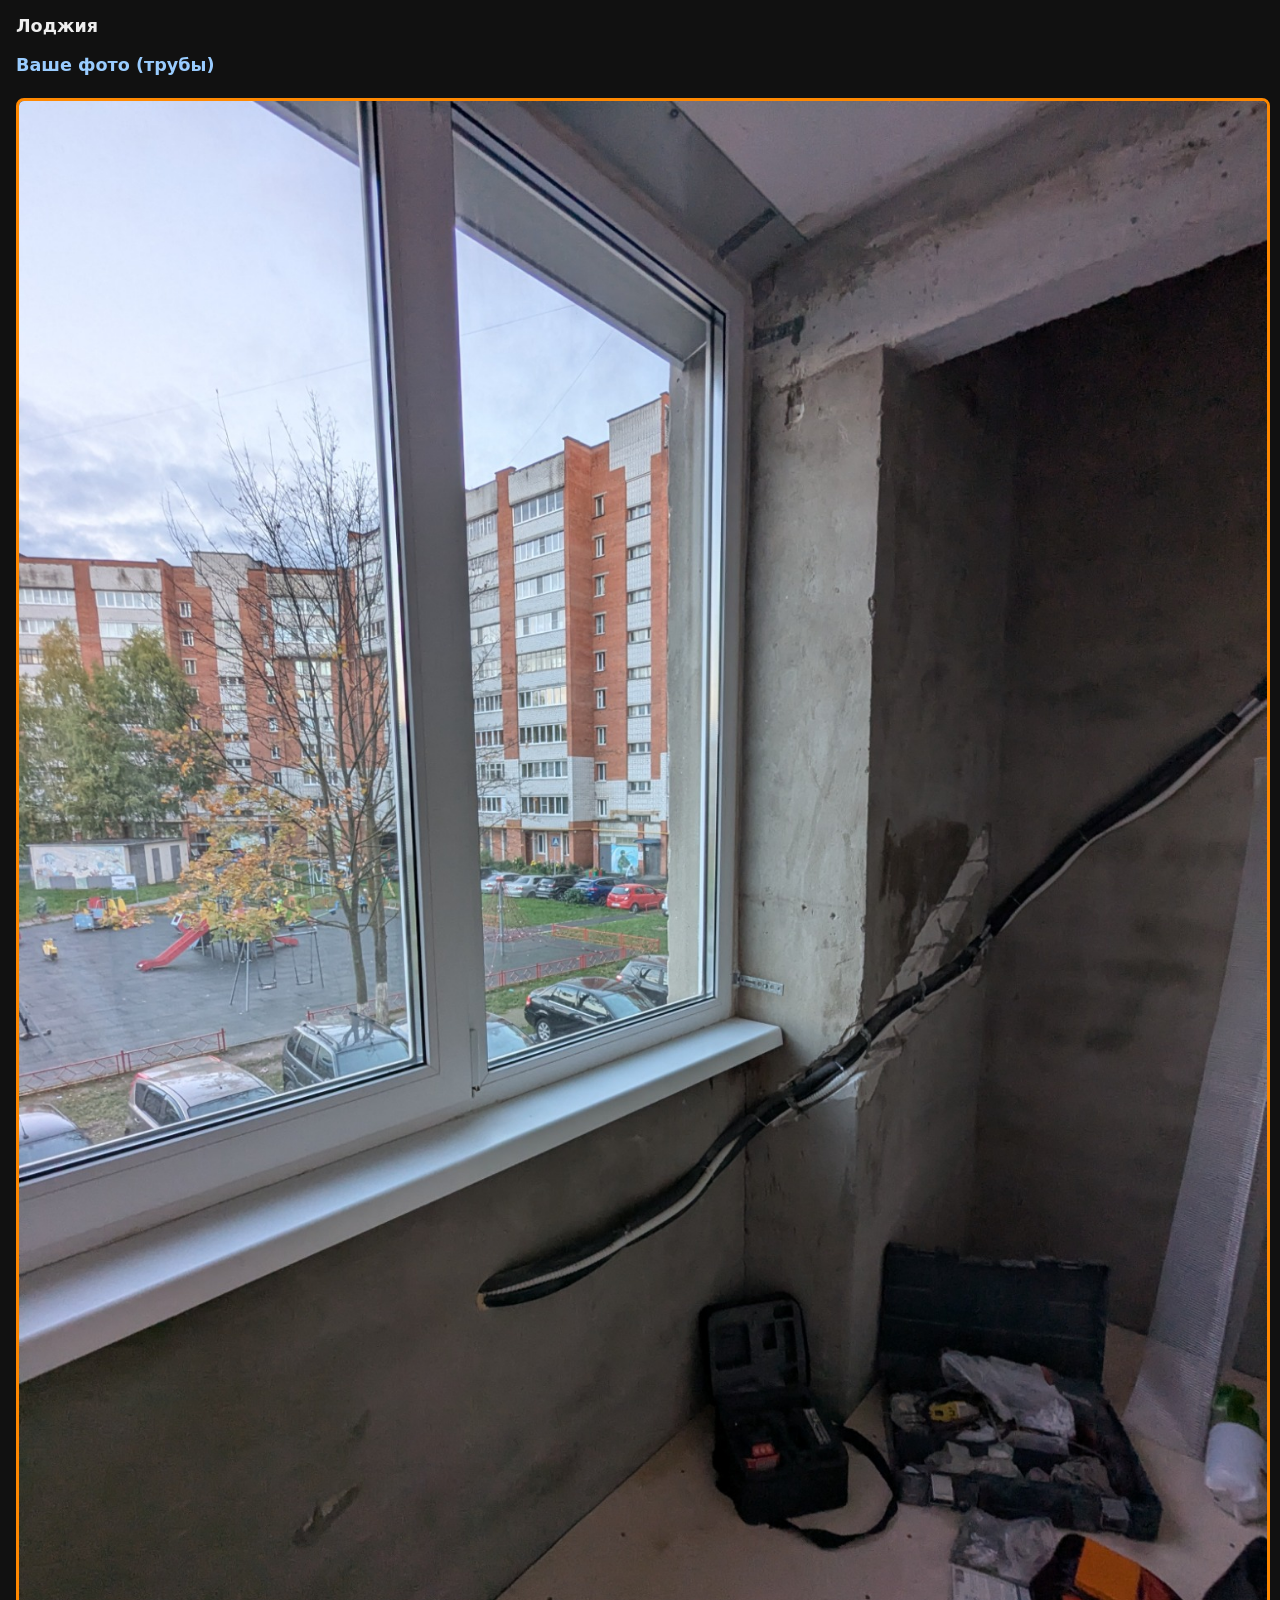
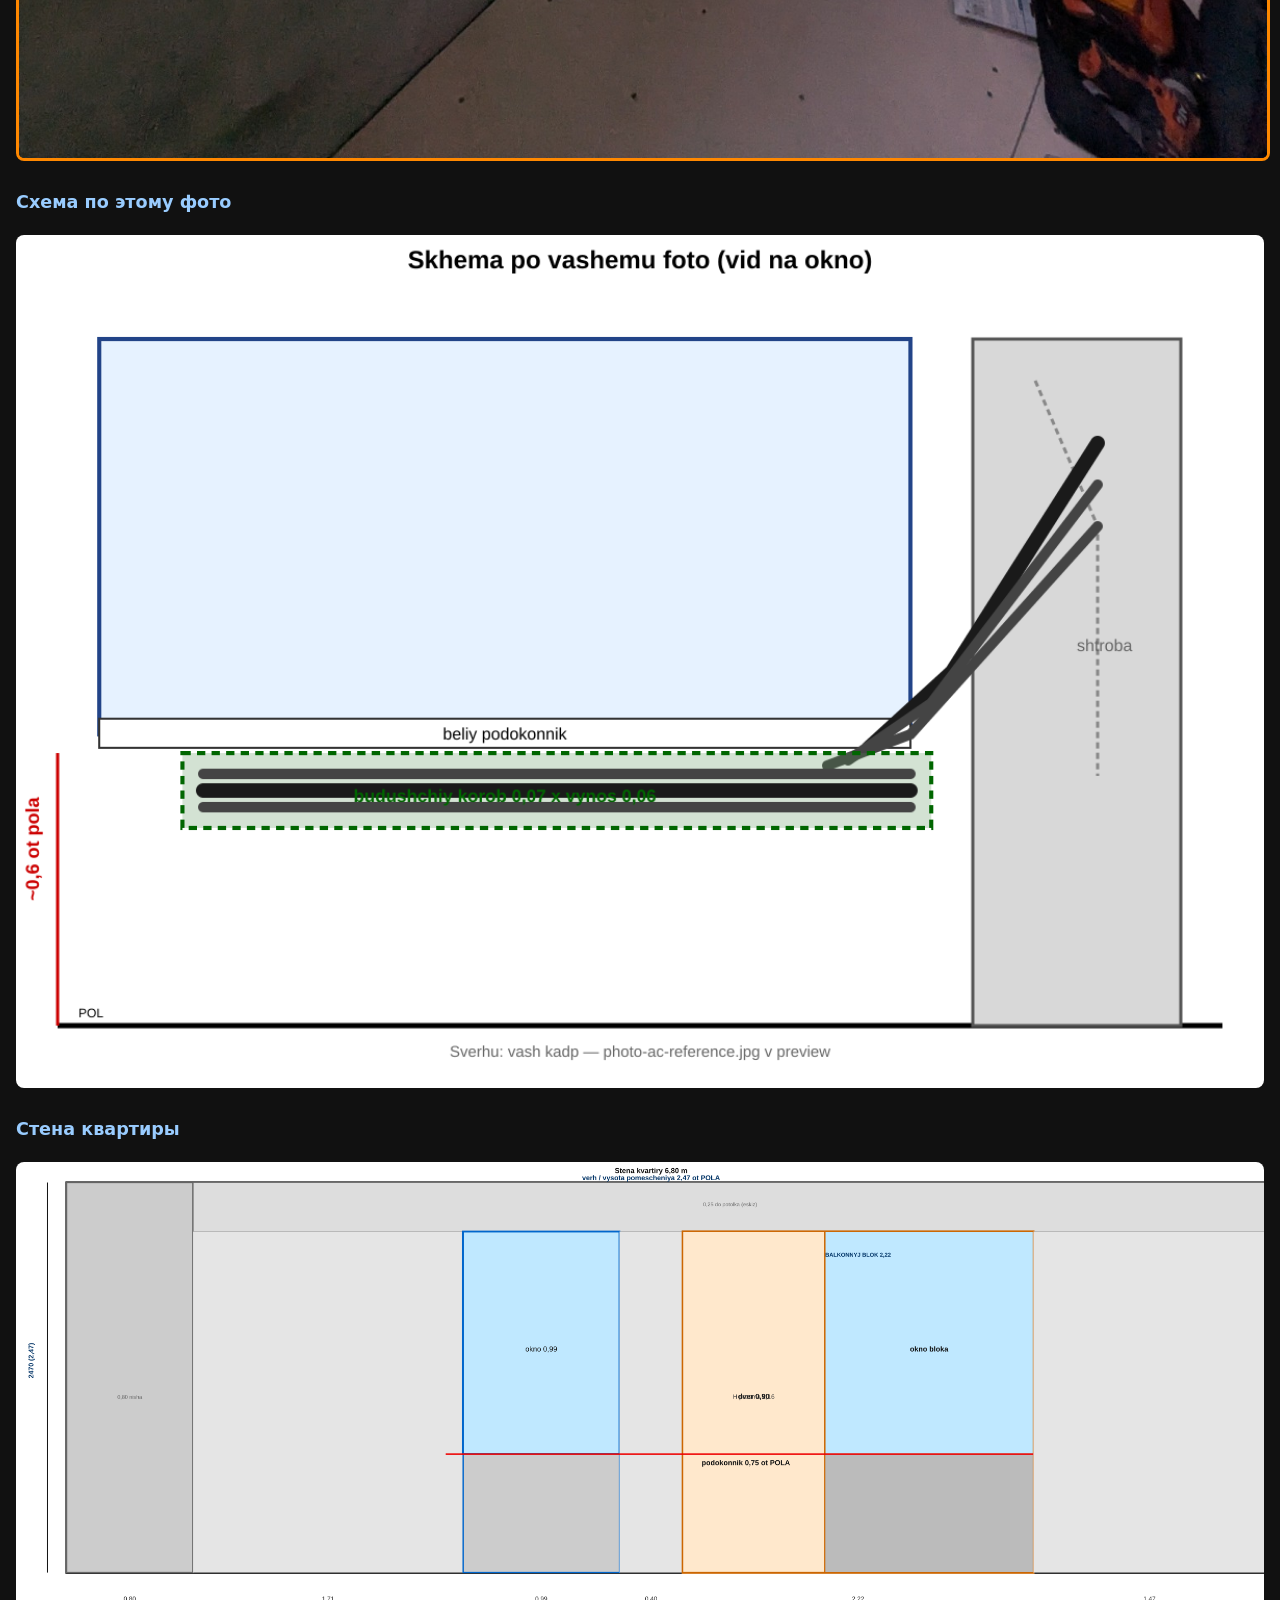
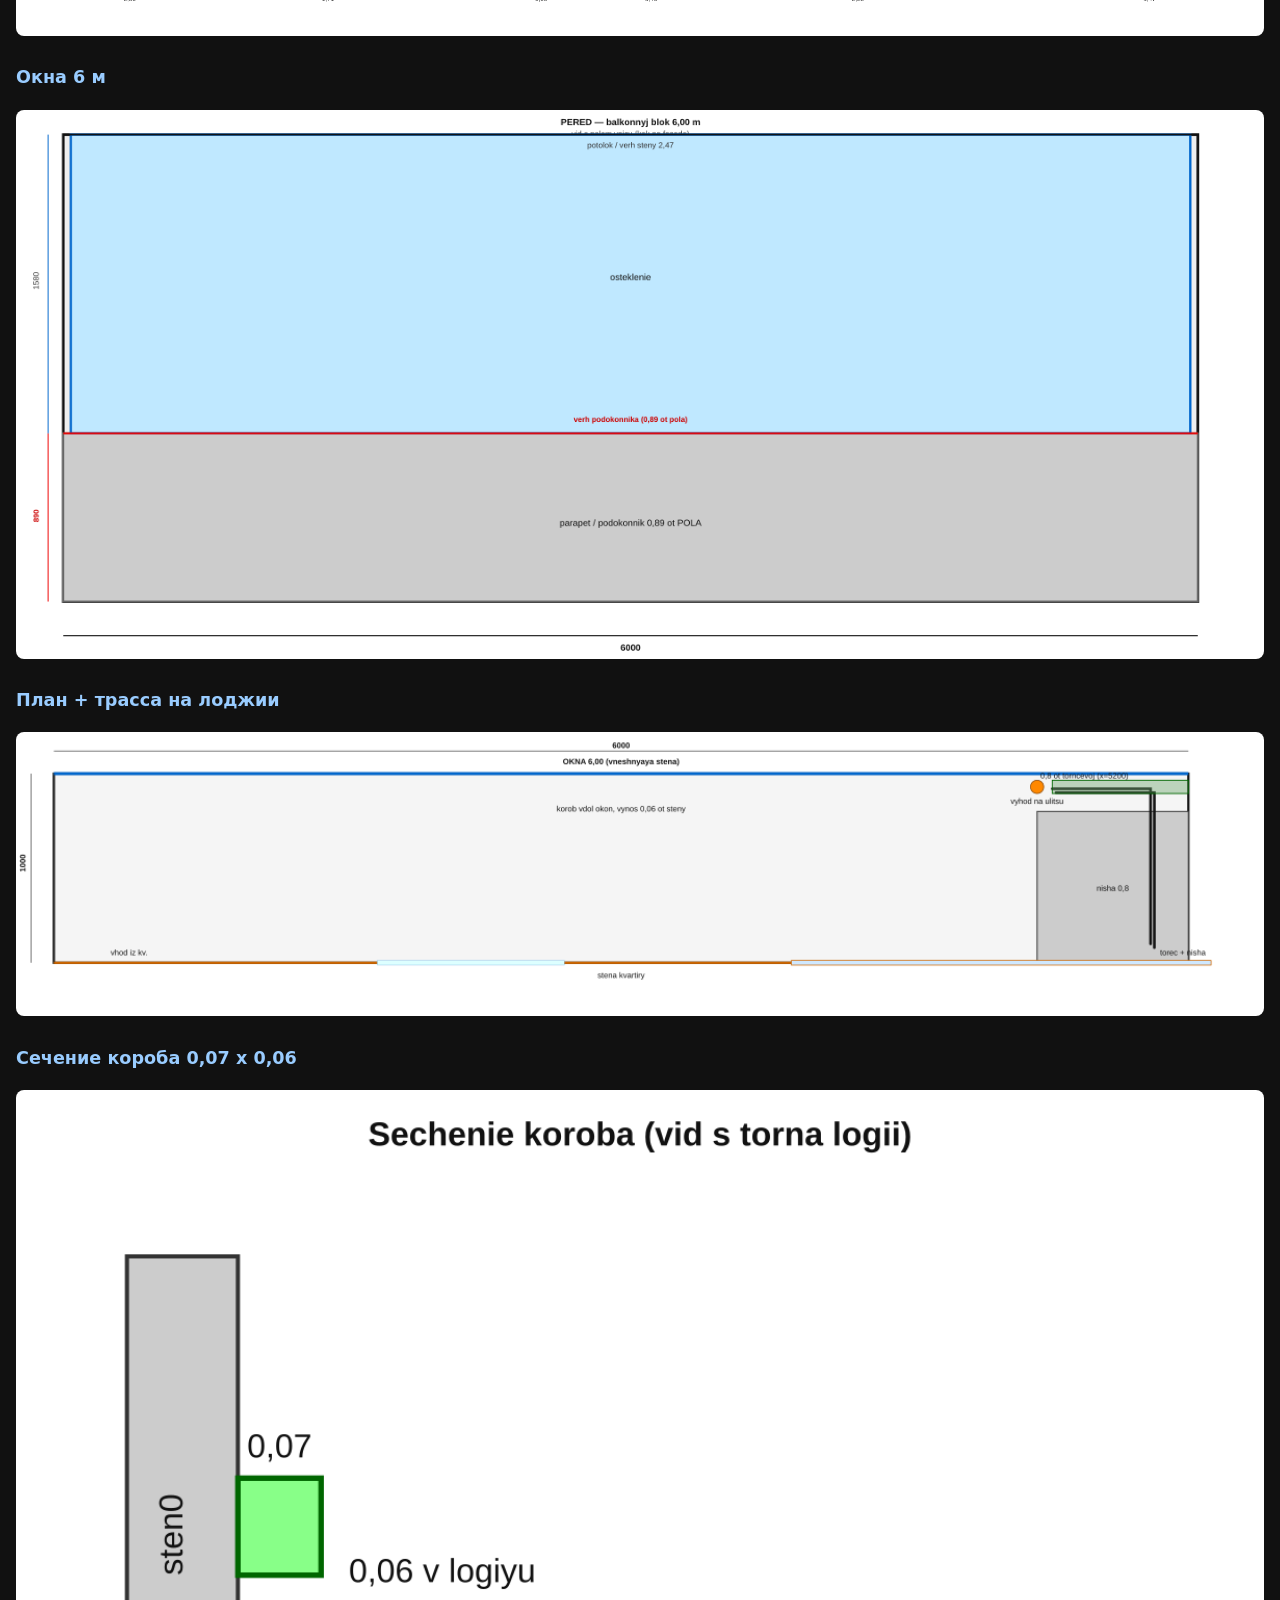
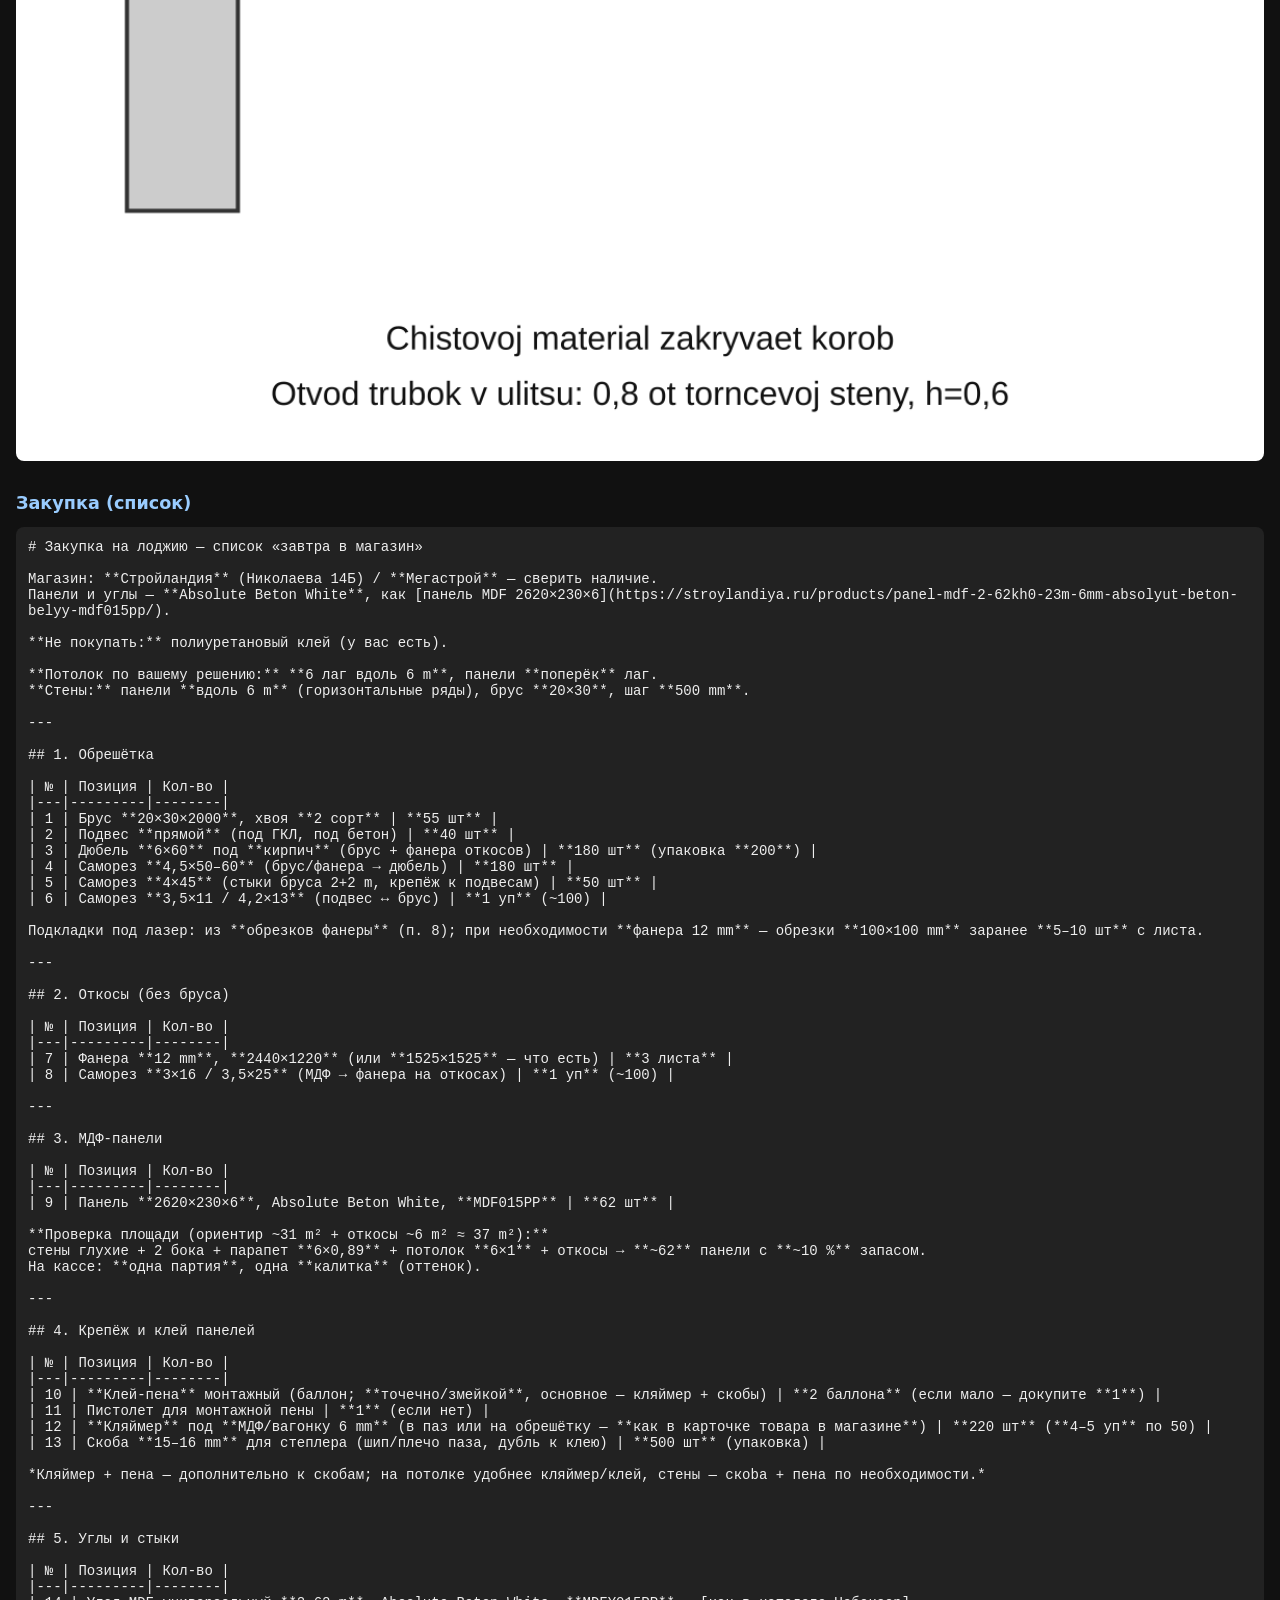
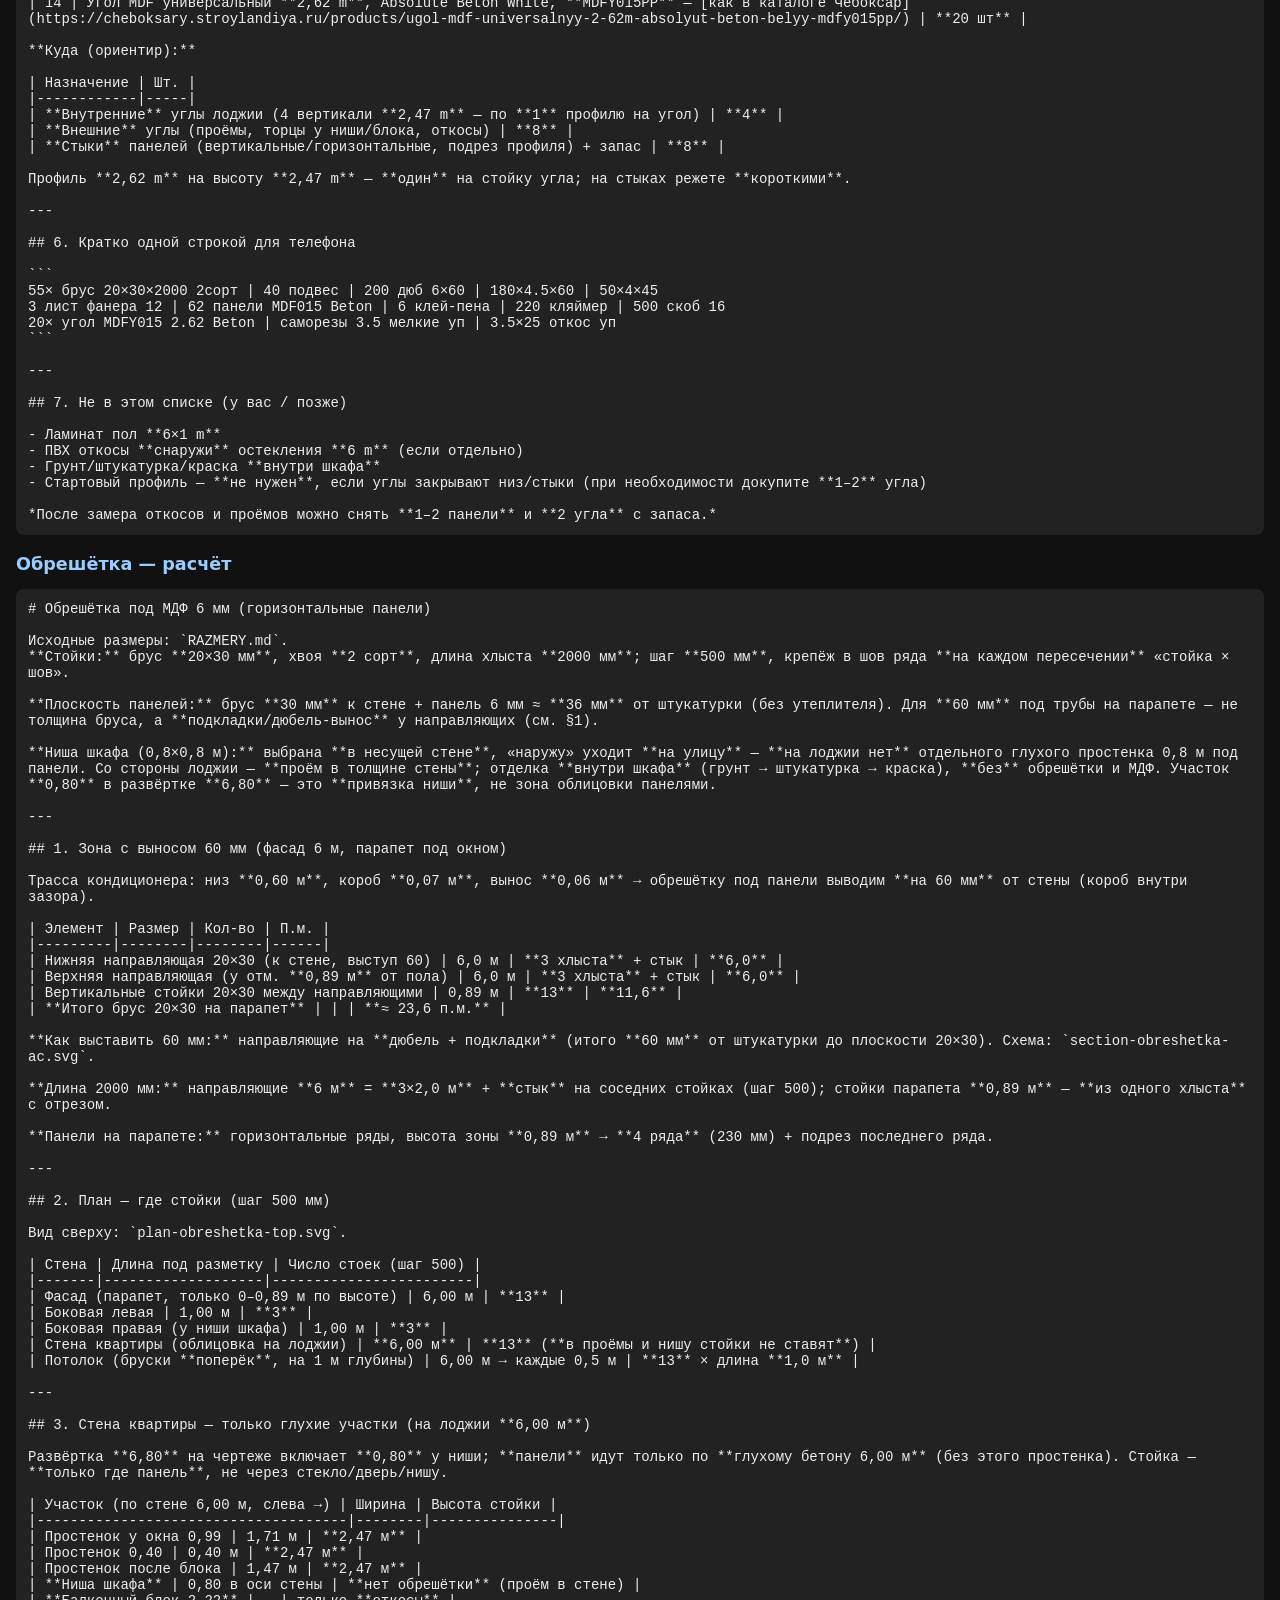
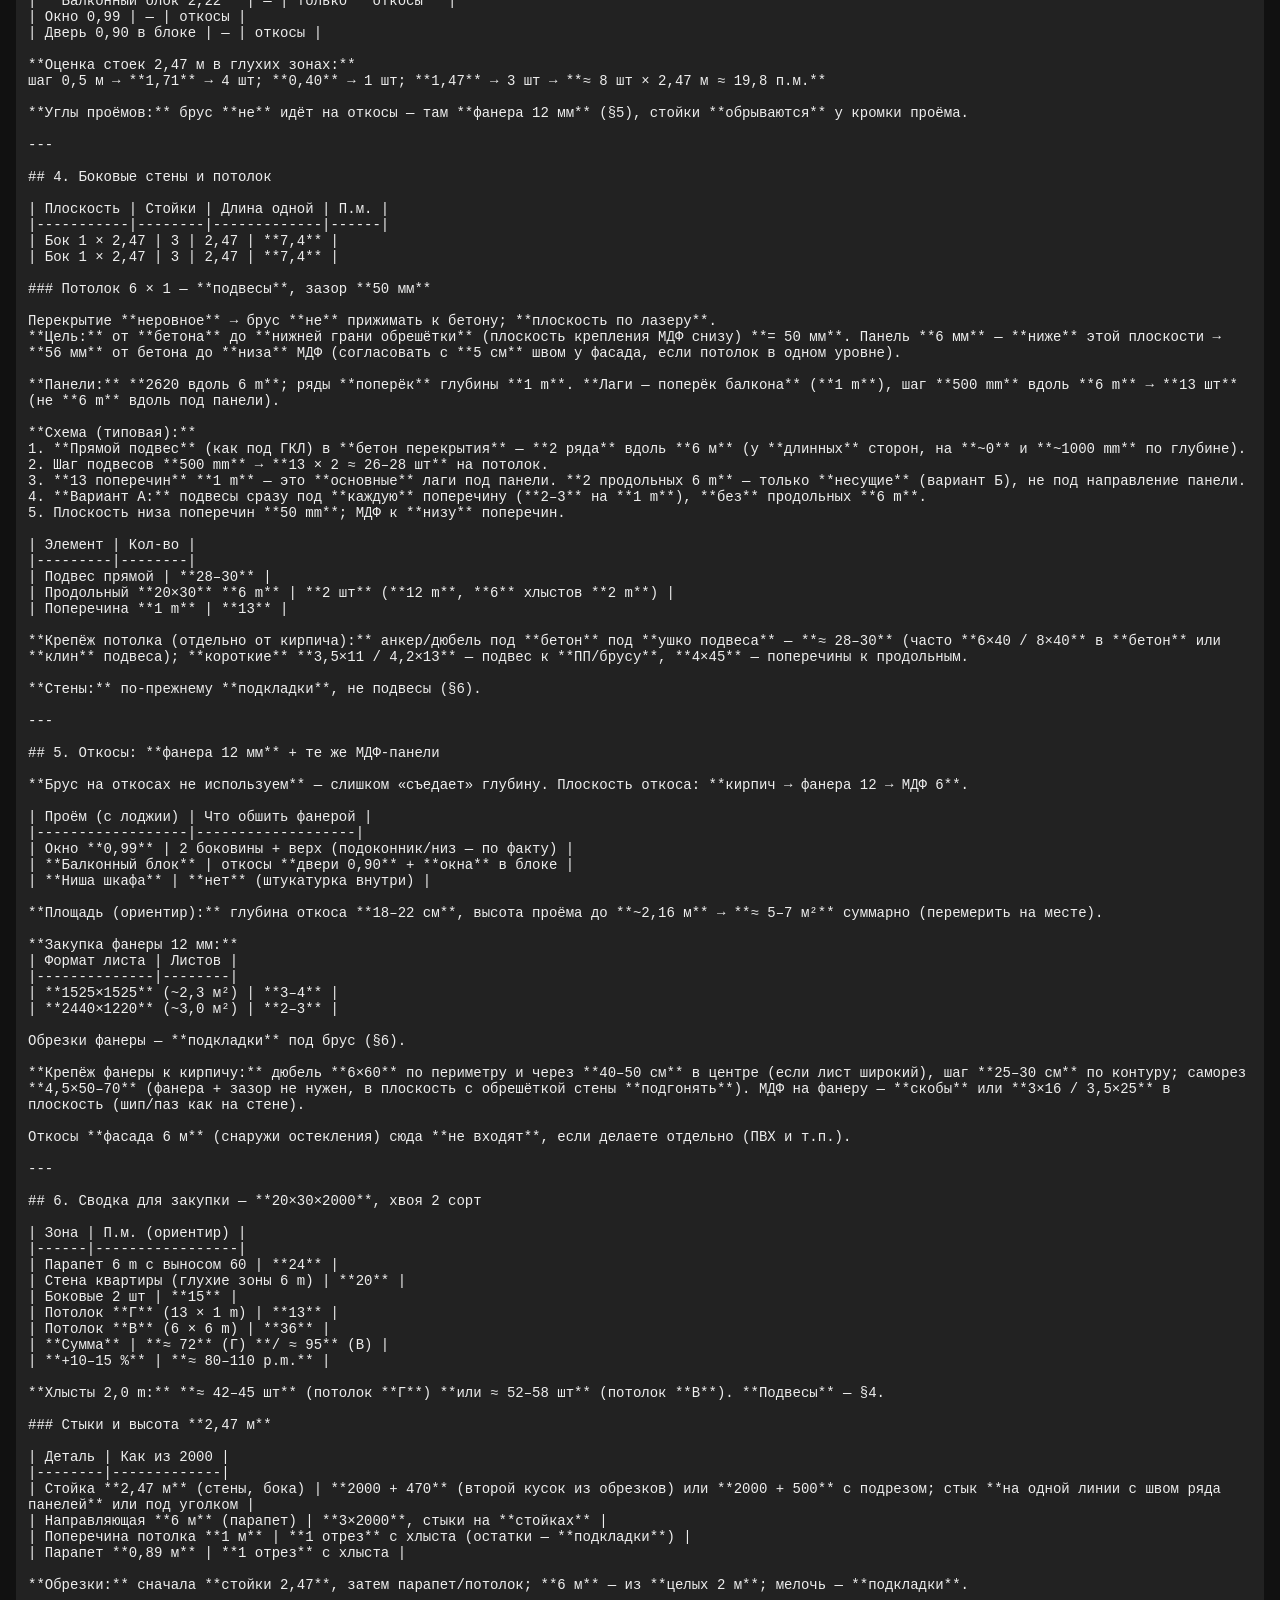
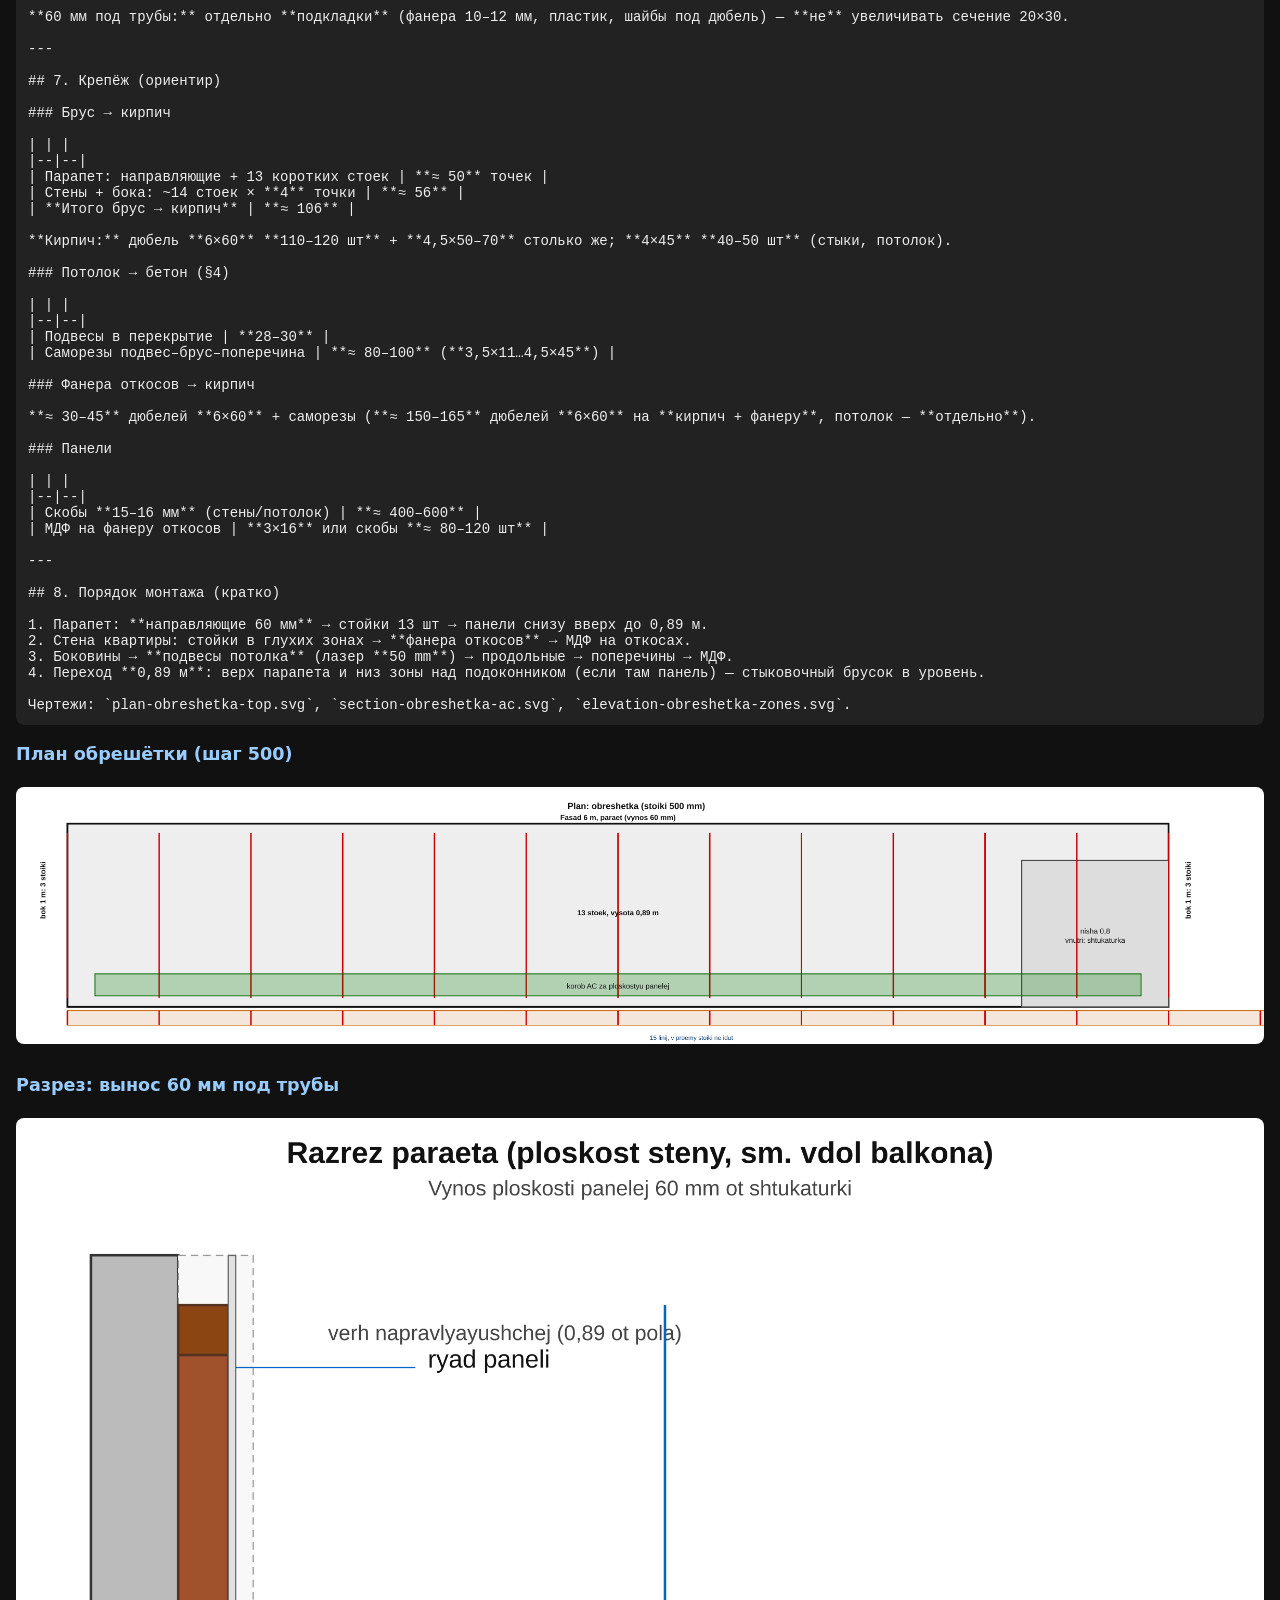
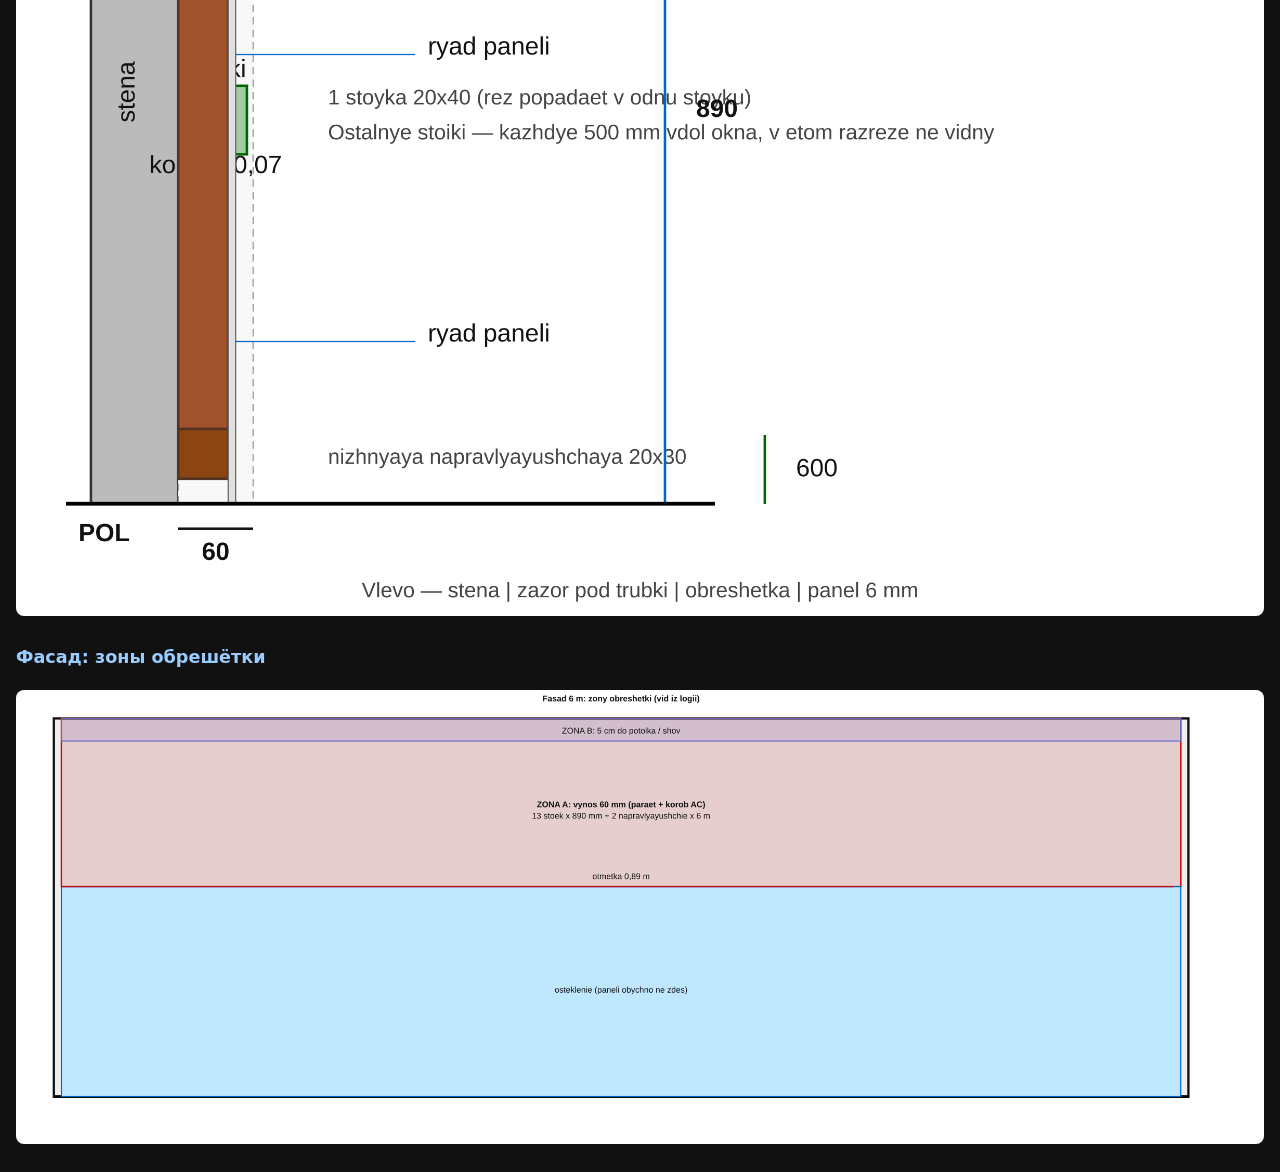
<file: balcony-loggia/preview.html>
<!DOCTYPE html>
<html lang="ru">
<head>
  <meta charset="utf-8">
  <meta name="viewport" content="width=device-width, initial-scale=1">
  <title>Лоджия — чертежи</title>
  <style>
    body { font-family: system-ui,sans-serif; margin: 16px; background: #111; color: #eee; }
    h1,h2 { font-size: 1.1rem; }
    h2 { color: #9cf; margin-top: 1.2rem; }
    img { width: 100%; background: #fff; border-radius: 8px; margin: 8px 0; }
    pre { background: #222; padding: 12px; border-radius: 8px; font-size: 14px; white-space: pre-wrap; }
    .ref { border: 3px solid #f80; }
  </style>
</head>
<body>
  <h1>Лоджия</h1>
  <h2>Ваше фото (трубы)</h2>
  <img class="ref" src="photo-ac-reference.jpg" alt="Фото труб у окна">
  <h2>Схема по этому фото</h2>
  <img src="elevation-ac-as-built.png" alt="Схема труб">
  <h2>Стена квартиры</h2>
  <img src="elevation-apartment-6800.png" alt="">
  <h2>Окна 6 м</h2>
  <img src="elevation-front-windows.png" alt="">
  <h2>План + трасса на лоджии</h2>
  <img src="plan-top.png" alt="">
  <h2>Сечение короба 0,07 x 0,06</h2>
  <img src="section-ac-trunk.png" alt="">
  <h2>Закупка (список)</h2>
  <pre id="zakupka-md"></pre>
  <h2>Обрешётка — расчёт</h2>
  <pre id="obreshetka-md"></pre>
  <h2>План обрешётки (шаг 500)</h2>
  <img src="plan-obreshetka-top.png" alt="">
  <h2>Разрез: вынос 60 мм под трубы</h2>
  <img src="section-obreshetka-ac.png" alt="">
  <h2>Фасад: зоны обрешётки</h2>
  <img src="elevation-obreshetka-zones.png" alt="">
  <script>
    fetch('ZAKUPKA.md').then(r=>r.text()).then(t=>{
      document.getElementById('zakupka-md').textContent=t;
    }).catch(()=>{});
    fetch('OBRESHEOTKA.md').then(r=>r.text()).then(t=>{
      document.getElementById('obreshetka-md').textContent=t;
    }).catch(()=>{});
  </script>
</body>
</html>
</file>
